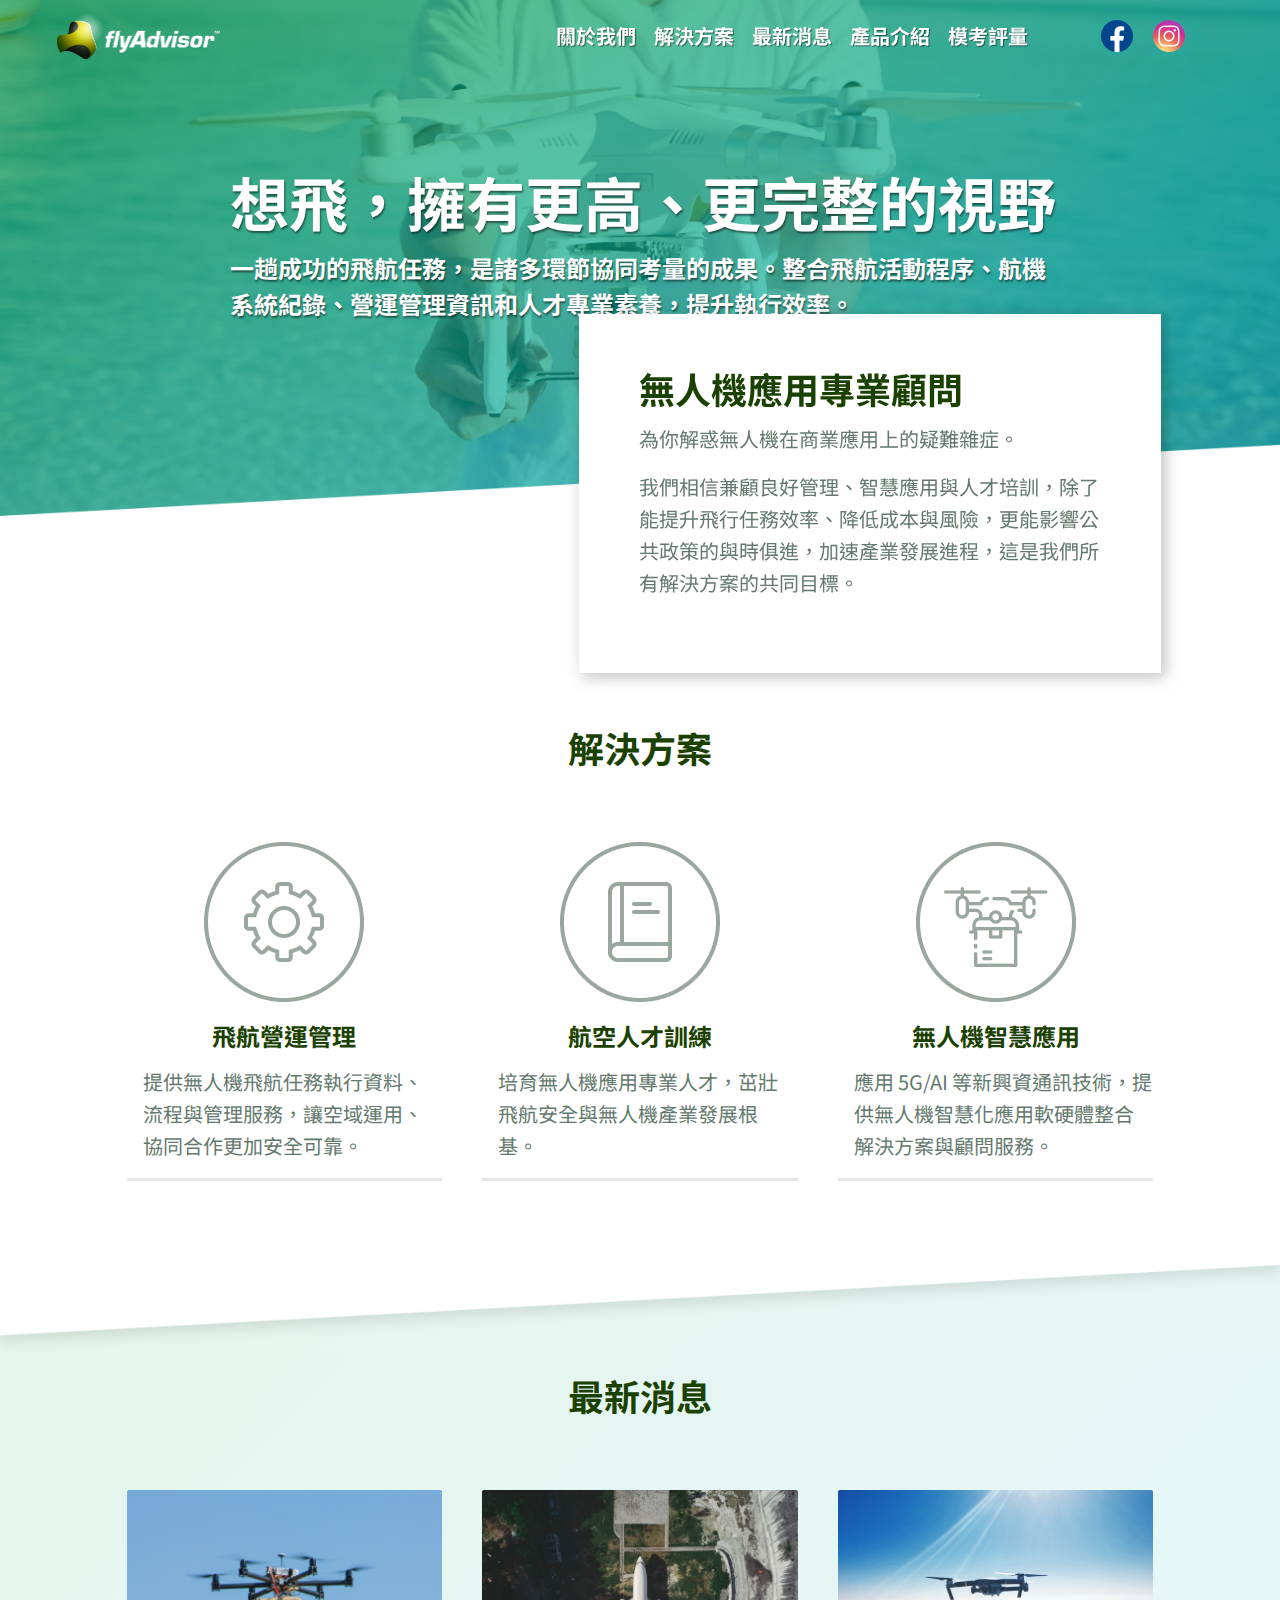
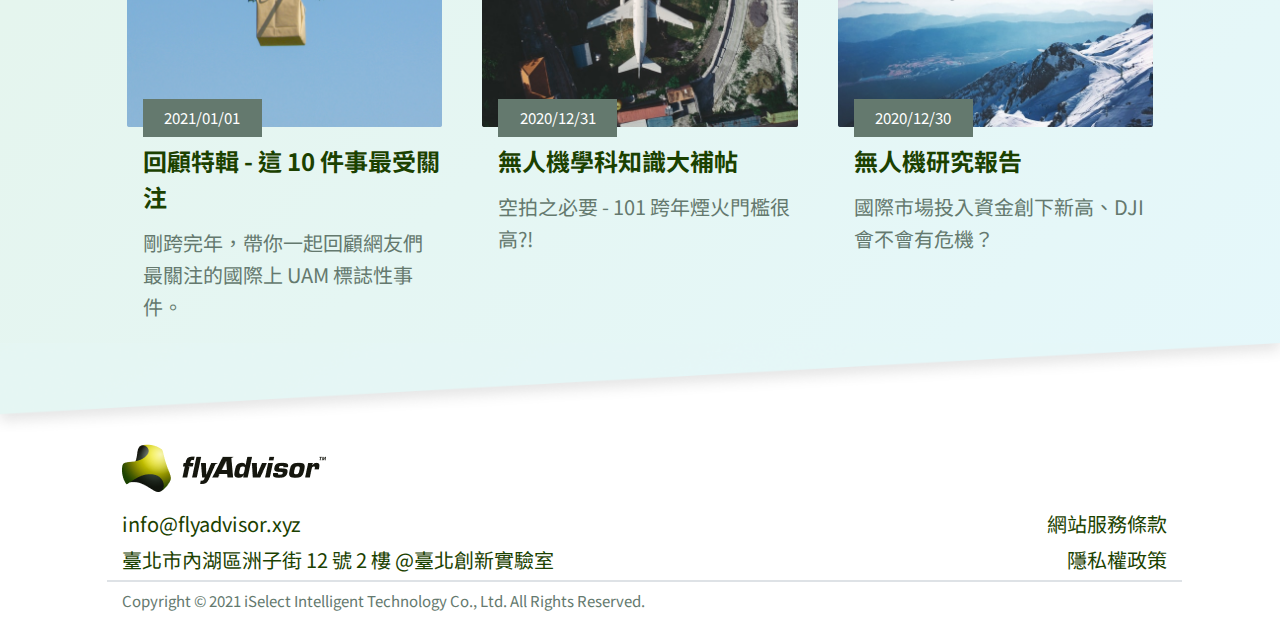
<file: index.html>
<!doctype html>
<html lang="en">

<head>
  <!-- Required meta tags -->
  <meta charset="utf-8">
  <meta name="viewport" content="width=device-width, initial-scale=1, shrink-to-fit=no">
  <title>flyAdvisor｜無人機應用專業顧問</title>
  <link rel="icon" href="favicon.ico" />
  <link rel="shortcut icon" href="favicon.ico" type="image/x-icon" />
  <!-- Bootstrap CSS -->
  <link rel="stylesheet" href="css/bootstrap.min.css">
  <link rel="stylesheet" href="css/style.css">
</head>

<body>
  <header>
    <nav id="navbar_top" class="navbar navbar-expand-md   navbar-dark bg-transparent fixed-top">
      <div class="container-fluid">
        <a class="navbar-brand" href="">
          <img class="nav-brand img-fluid" src="./images/index/logo橫-w.png" style="height:48px;">
        </a>
        <button class="navbar-toggler" type="button" data-toggle="collapse" data-target="#main_nav"
          aria-expanded="false" aria-label="Toggle navigation">
          <span class="navbar-toggler-icon"></span>
        </button>
        <div class="collapse navbar-collapse" id="main_nav">
          <ul class="navbar-nav ml-auto">
            <li class="nav-item  my-auto"><a class="nav-link nav-text" href="#aboutus" onclick="off();">關於我們</a></li>
            <li class="nav-item my-auto"><a class="nav-link  nav-text " href="#service" onclick="off();">解決方案</a></li>
            <li class="nav-item my-auto"><a class="nav-link nav-text" href="#news"onclick="off();">最新消息</a></li>
            <li class="nav-item my-auto"><a class="nav-link nav-text" href="./product.html" onclick="off();" target="_blank">產品介紹</a></li>
            <li class="nav-item my-auto"><a class="nav-link nav-text mr-lg-3 mr-md-1" href="http://www.flyadvisor.xyz/home/examlogin"  target="_blank">模考評量</a></li>
            <li class="nav-item my-auto ml-lg-5 mr-lg-5">
              <a href="https://www.facebook.com/ImflyAdvisorByiSIT/" class="mr-md-2 mr-xl-3" target="_blank"> <img src="./images/index/logo-fb.png"
                  alt=""></a>
              <a href="https://www.instagram.com/flyadvisor/" class="mr-lg-3" target="_blank"><img
                  src="./images/index/icon_Instagrams.png" alt=""></a>
            </li>
          </ul>
        </div> <!-- navbar-collapse.// -->
      </div> <!-- container.// -->
    </nav>

  </header>

  <div class="container-fluid">

    <div class="row">
      <picture>
        <source media="(min-width:768px)" srcset="./images/index/img_index-hero-d.png">
        <img class="img img-fluid" src="./images/index/img_index-hero-m.png" alt="">
      </picture>
  
      <div class="col-12 col-md-12 offset-lg-1 col-lg-10 hero-text">
        <h1>想飛，擁有更高、更完整的視野</h1>
        <p>一趟成功的飛航任務，是諸多環節協同考量的成果。整合飛航活動程序、航機系統紀錄、營運管理資訊和人才專業素養，提升執行效率。</p>
      </div>
    </div>



    <!---->
    <div class="flex-row"  id="aboutus">
      <div class="col-12 col-sm-12 col-md-12 col-lg-11  pl-0 pr-0  d-flex justify-content-sm-center justify-content-md-center justify-content-lg-end">
        <div class="about-us ">
          <h2 class="service-title mx-auto mt-5">無人機應用專業顧問</h2>
          <p class="service-text mx-auto">為你解惑無人機在商業應用上的疑難雜症。</p>
          <p class="service-text mx-auto mb-5">
            我們相信兼顧良好管理、智慧應用與人才培訓，除了能提升飛行任務效率、降低成本與風險，更能影響公共政策的與時俱進，加速產業發展進程，這是我們所有解決方案的共同目標。</p>
        </div>
      </div>
    </div>
  </div>
  <!---->
  <div class="row no-gutters" id="service">
    <div class="col-lg-1"></div>
    <div class="col-sm-12 col-md-12 col-lg-10">
      <div class="row no-gutters">
        <div class="col-sm-12 col-lg-12 text-center service-title mt-5 mb-5">解決方案</div>
        <div class="col-sm-12 col-md-4 col-lg-4 d-flex justify-content-center">
          <div class="card-body mx-auto text-center">
            <img class="mx-auto mb-3" src="./images/index/icon_index_service1.png" alt="Card image cap">
            <h5 class="card-title text-topic">飛航營運管理</h5>
            <p class="card-text service-text text-left">
              提供無人機飛航任務執行資料、流程與管理服務，讓空域運用、協同合作更加安全可靠。</p>
            <hr>
          </div>
        </div>
        <div class="col-sm-12 col-md-4 col-lg-4">
          <div class="card-body mx-auto text-center">
            <img class="mb-3" src="./images/index/icon_index_service2.png" alt="Card image cap">
            <h5 class="card-title text-topic">航空人才訓練</h5>
            <p class="card-text service-text text-left">培育無人機應用專業人才，茁壯飛航安全與無人機產業發展根基。</p>
            <hr>
          </div>
        </div>
        <div class="col-sm-12 col-md-4 col-lg-4">
          <div class="card-body mx-auto text-center">
            <img class="mb-3" src="./images/index/icon_index_service3.png" alt="Card image cap">
            <h5 class="card-title text-topic">無人機智慧應用</h5>
            <p class="card-text service-text text-left">應用 5G/AI
              等新興資通訊技術，提供無人機智慧化應用軟硬體整合解決方案與顧問服務。</p>
            <hr>
          </div>
        </div>
      </div>
    </div>
    <div class="col-lg-1"></div>

  </div>


  <!---->
  <div class="col-12 px-0 mt-5">
    <picture>
      <source media="(min-width:768px)" srcset="./images/index/bg_section02-d.png">
      <img class="img img-fluid" src="./images/index/bg_section02-m.png">
    </picture>
  </div>
  <div class="row no-gutters news" id="news">
    <div class="col-12 col-md-12 col-xl-12 text-center service-title mt-3 mb-3 mb-lg-5">最新消息</div>
    <div class="col-lg-1"></div>
    <div class="col-12 col-lg-10">
      <div class="row no-gutters">

        <div class="col-sm-12 col-md-4 col-lg-4">
          <a href="https://lihi1.cc/0fwbc"  target="_blank">
            <div class="card-body mx-auto">
              <img class="img-fluid mx-auto d-block mb-3" src="./images/index/img_index_news01.png">
              <div class="time"><p class="text-center">2021/01/01</p></div>
              <h5 class="card-title card-topic">回顧特輯 - 這 10 件事最受關注</h5>
              <p class="card-text card-text">剛跨完年，帶你一起回顧網友們最關注的國際上 UAM 標誌性事件。</p>
            </div>
          </a>
        </div>
        <div class="col-12 col-sm-12 col-md-4 col-lg-4 ">
          <a href="https://lihi1.cc/7VOXx"  target="_blank">

            <div class="card-body mx-auto">
              <img class="img-fluid mx-auto d-block mb-3" src="./images/index/img_index_news02.png" alt="Card image cap">
              <div class="time"><p class="text-center">2020/12/31</p></div>
              <h5 class="card-title card-topic">無人機學科知識大補帖</h5>
              <p class="card-text card-text">空拍之必要 - 101 跨年煙火門檻很高?!</p>
            </div>
          </a>
        </div>
        <div class="col-sm-12 col-md-4 col-lg-4">
          <a href="https://lihi1.cc/Yyzi0"  target="_blank">
            <div class="card-body mx-auto">
              <img class="img-fluid mx-auto d-block mb-3" src="./images/index/img_index_news03.png" alt="Card image cap">
              <div class="time"><p class="text-center">2020/12/30</p></div>
              <h5 class="card-title card-topic">無人機研究報告</h5>
              <p class="card-text card-text">國際市場投入資金創下新高、DJI 會不會有危機？</p>
            </div>
          </a>

        </div>
      </div>
    </div>
    <div class="col-lg-1"></div>

  </div>

  </section>
  <!---->
  <div class="row no-gutters">
    <div class="col-12 py-0">
    <picture>
      <source media="(min-width:768px)" srcset="./images/index/bg_section03-d.png">
      <img class="img img-fluid" src="./images/index/bg_section03-m.png">
    </picture>
  </div>
</div>
  <!---->
  <div id="footer">
    <div class="container-fluid">
      <div class="row">
        <div class="col-lg-1"></div>
        <div class="col-lg-11">
          <div class="row">
            <div class="col-12 col-sm-12">
              <img src="./images/index/logo橫-b.png" class="mb-3">
            </div>
            <div class="col-10 col-lg-5 col-sm-6">
              <a href="mailto:info@flyadvisor.xyz"  target="_blank">
                <p class="service-text" style="color: rgba(27, 65, 0, 1);">info@flyadvisor.xyz</p>
              </a>
              <a href="https://goo.gl/maps/EPhq67C7RP5ym5cX7"  target="_blank">
                <p class="service-text" style="color: rgba(27, 65, 0, 1);">臺北市內湖區洲子街 12 號 2 樓</br> @臺北創新實驗室</p>
              </a>
            </div>
            <div class="offset-lg-4 col-lg-2 col-md-6">
              <a href="http://www.flyadvisor.xyz/home/serviceterm"  target="_blank">
                <p class="service-text align-right" style="color: rgba(27, 65, 0, 1);">網站服務條款</p>
              </a>
              <a href="http://www.flyadvisor.xyz/home/privacypolicy"  target="_blank">
                <p class="service-text align-right" style="color: rgba(27, 65, 0, 1);">隱私權政策</p>
              </a>
            </div>
            <div class="col-12 col-md-12 col-lg-11 border" style="color: #64796E;"></div>
            <p class=" col-12 col-md-12 col-lg-11 footer-text mt-2">
              Copyright © 2021 iSelect Intelligent Technology Co., Ltd. All Rights Reserved.</p>

          </div>

          <p></p>
        </div>

      </div>


    </div>
    <div id="overlay"></div>
  </div>
  <!-- Optional JavaScript -->
  <!-- jQuery first, then Popper.js, then Bootstrap JS -->
  <script src="js/jquery-3.3.1.slim.min.js"></script>
  <script src="js/popper.min.js"></script>
  <script src="js/bootstrap.min.js"></script>
  <script>
    //navbar fixtop
    //if ($(window).width() > 992) {
    $(window).scroll(function () {
      if ($(this).scrollTop() > 80) {
        //$('#navbar_top').addClass("fixed-top");
        // add padding top to show content behind navbar
        $('body').css('padding-top', $('.navbar').outerHeight() + 'px');
        $('#navbar_top').removeClass("bg-transparent");
        $('#navbar_top').addClass("nav-color");
        // remove padding top from body
        $('body').css('padding-top', '0');
      }
      else if ($(this).scrollTop() == 0) {
        $('#navbar_top').removeClass("nav-color");
        $('#navbar_top').addClass("bg-transparent");
        // remove padding top from body
        $('body').css('padding-top', '0');
      }
    });
    //add black overlay on 
    $('#main_nav').on('show.bs.collapse', function () {
      $('#navbar_top').removeClass("bg-transparent");
      $('#navbar_top').addClass("nav-color");
      document.getElementById("overlay").style.display = "block";
    });
    $('#main_nav').on('hide.bs.collapse', function () {
      document.getElementById("overlay").style.display = "none";
    });

    function off() {
      $('#main_nav').collapse('hide');

    }

  </script>
</body>

</html>
</file>
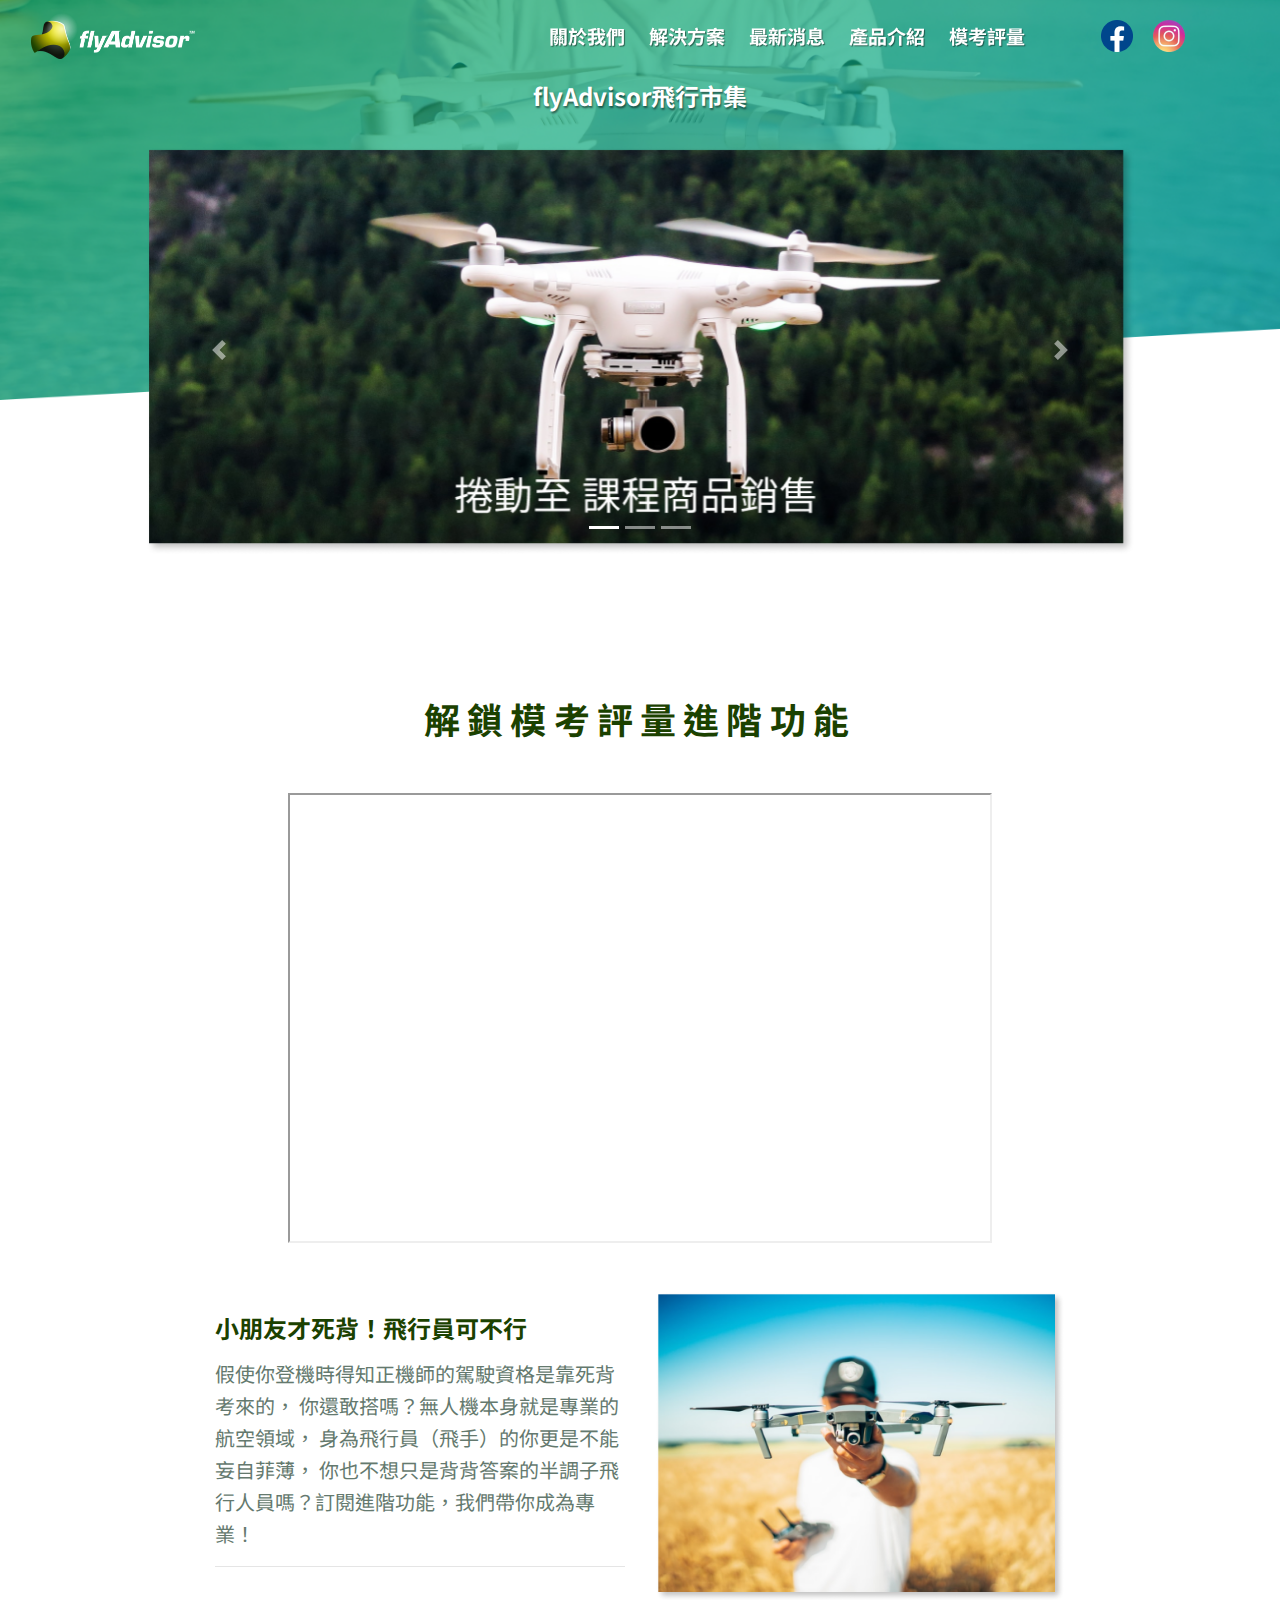
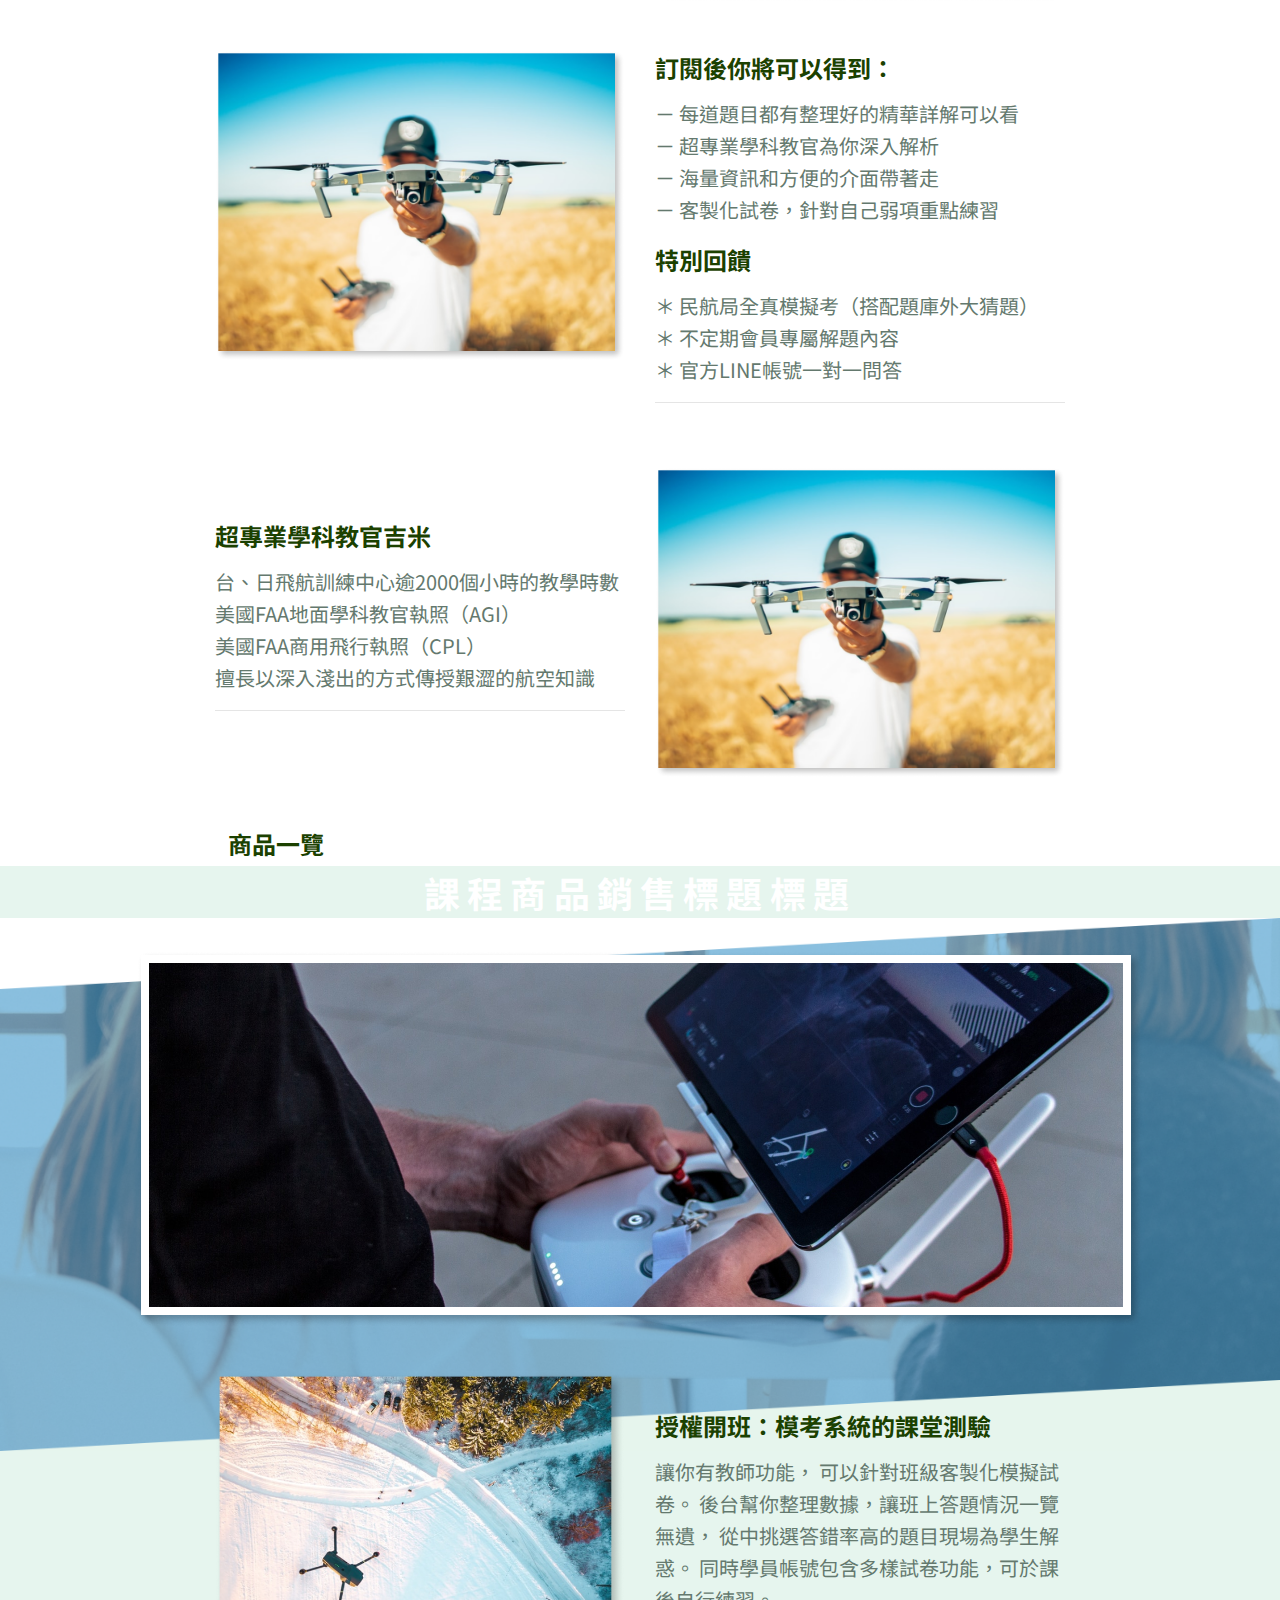
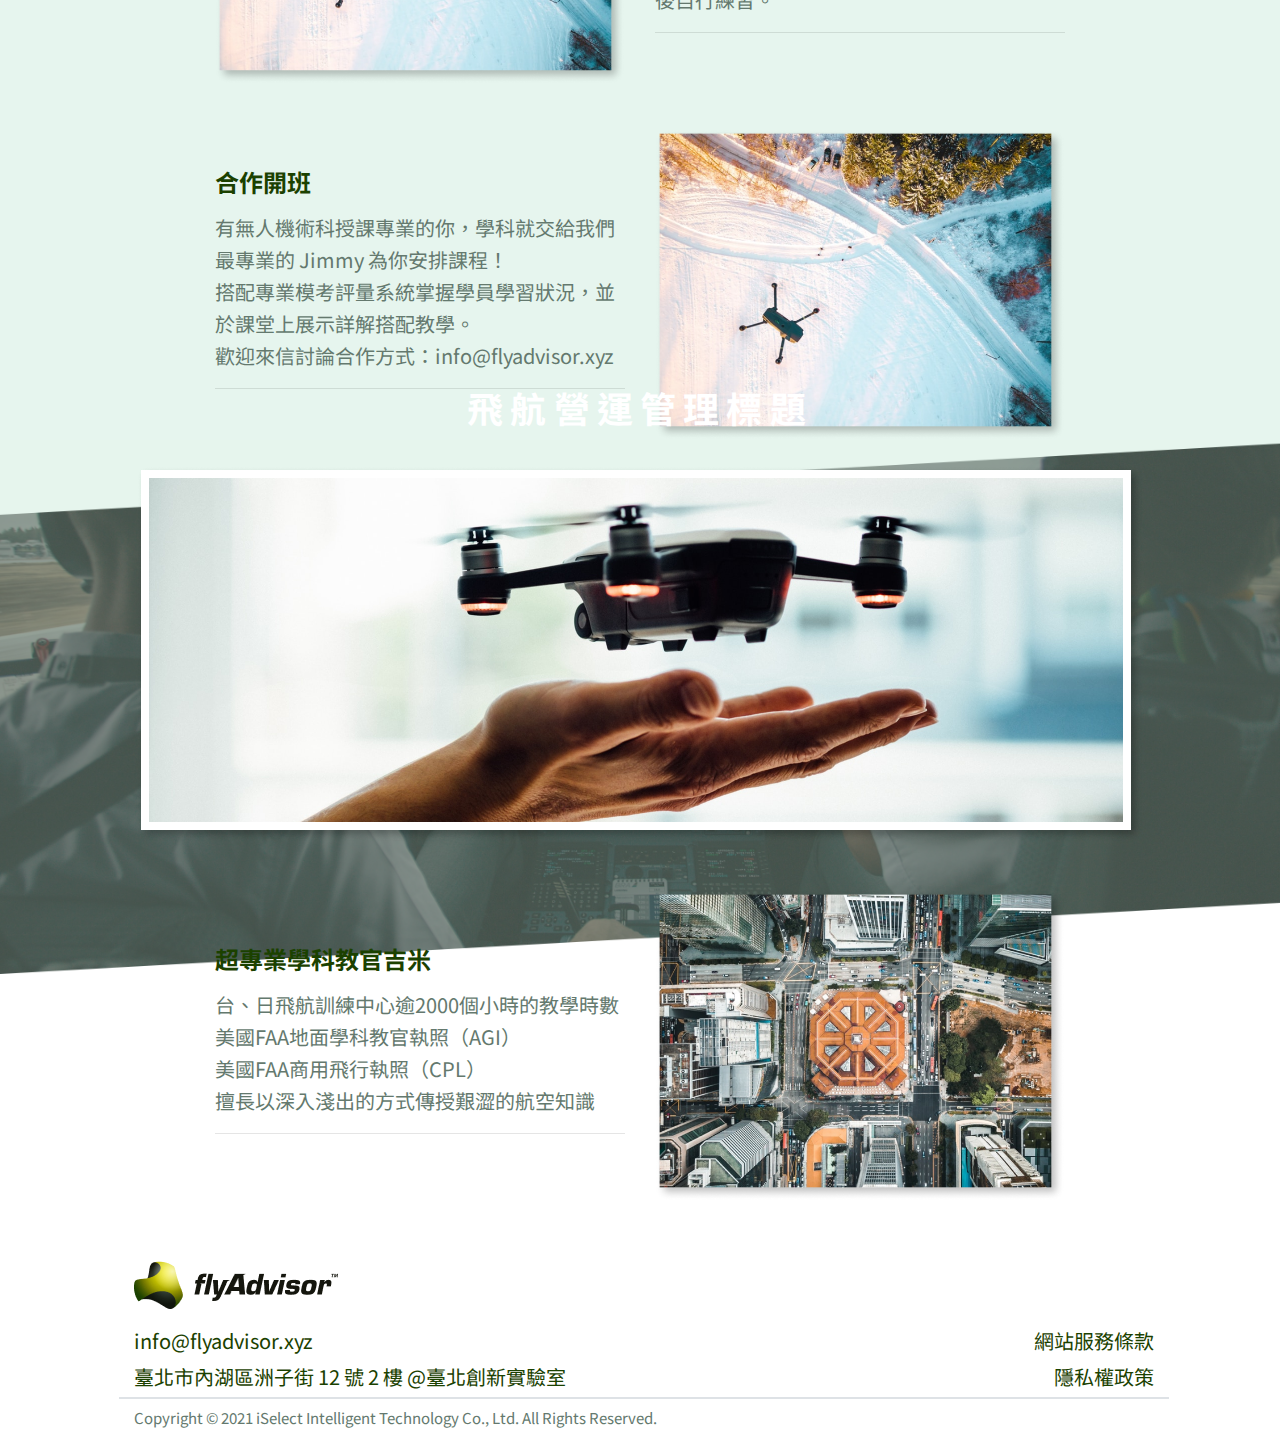
<file: product.html>
<!doctype html>
<html lang="en">

<head>
    <!-- Required meta tags -->
    <meta charset="utf-8">
    <meta name="viewport" content="width=device-width, initial-scale=1, shrink-to-fit=no">
    <title>flyAdvisor｜無人機應用專業顧問</title>
    <link rel="icon" href="favicon.ico" />
    <link rel="shortcut icon" href="favicon.ico" type="image/x-icon" />
    <!-- Bootstrap CSS -->
    <link rel="stylesheet" href="css/bootstrap.min.css">
    <link rel="stylesheet" href="css/product.css">
</head>

<body>
    <header>
        <nav id="navbar_top" class="navbar navbar-expand-md   navbar-dark bg-transparent fixed-top">
            <div class="container-fluid">
                <a class="navbar-brand" href="">
                    <img class="nav-brand img-fluid" src="./images/index/logo橫-w.png" style="height:48px;">
                </a>
                <button class="navbar-toggler" type="button" data-toggle="collapse" data-target="#main_nav"
                    aria-expanded="false" aria-label="Toggle navigation">
                    <span class="navbar-toggler-icon"></span>
                </button>
                <div class="collapse navbar-collapse" id="main_nav">
                    <ul class="navbar-nav ml-auto">
                        <li class="nav-item  my-auto"><a class="nav-link nav-text" href="./index.html#aboutus"
                                onclick="off();">關於我們</a></li>
                        <li class="nav-item my-auto"><a class="nav-link  nav-text " href="./index.html#service"
                                onclick="off();">解決方案</a></li>
                        <li class="nav-item my-auto"><a class="nav-link nav-text" href="./index.html#news"
                                onclick="off();">最新消息</a>
                        </li>
                        <li class="nav-item my-auto"><a class="nav-link nav-text" href="./product.html" onclick="off()"
                                ; target="_blank">產品介紹</a></li>
                        <li class="nav-item my-auto"><a class="nav-link nav-text mr-lg-3 mr-md-1"
                                href="http://www.flyadvisor.xyz/home/examlogin" target="_blank">模考評量</a></li>
                        <li class="nav-item my-auto ml-lg-5 mr-lg-5">
                            <a href="https://www.facebook.com/ImflyAdvisorByiSIT/" class="mr-md-2 mr-xl-3"
                                target="_blank"> <img src="./images/index/logo-fb.png" alt=""></a>
                            <a href="https://www.instagram.com/flyadvisor/" class="mr-lg-3" target="_blank"><img
                                    src="./images/index/icon_Instagrams.png" alt=""></a>
                        </li>
                    </ul>
                </div> <!-- navbar-collapse.// -->
            </div> <!-- container.// -->
        </nav>

    </header>

    <div class="container-fluid">

        <div class="row">
            <picture>
                <source media="(min-width:768px)" srcset="./images/product/img_product-hero-d.png">
                <img class="img img-fluid" src="./images/product/img_product-hero-m.png" alt="">
            </picture>


        </div>



        <!---->
        <div class="row carousel-title">
            <div class="col-12 col-md-12  col-lg-12  text-center mb-md-3 mb-lg-4">
                <h1 class="product-title">flyAdvisor飛行市集</h1>
            </div>
            <div
                class="col-12 col-sm-12 col-md-12 col-lg-12 d-flex justify-content-center justify-content-sm-center justify-content-md-center justify-content-lg-center">
                <div id="carousel" class="carousel slide slider" data-ride="carousel">
                    <ol class="carousel-indicators">
                        <li data-target="#carousel" data-slide-to="0" class="active"></li>
                        <li data-target="#carousel" data-slide-to="1"></li>
                        <li data-target="#carousel" data-slide-to="2"></li>
                    </ol>
                    <div class="carousel-inner">

                        <div class="carousel-item active">
                            <a href="#course">
                                <picture>
                                    <source media="(min-width:768px)" srcset="./images/product/Slider-d01.png">
                                    <img class="img img-fluid" src="./images/product/Slider-m01.png" alt="">
                                </picture>
                            </a>
                        </div>
                        <div class="carousel-item">
                            <a href="#management">
                                <picture>
                                    <source media="(min-width:768px)" srcset="./images/product/Slider-d02.png">
                                    <img class="img img-fluid" src="./images/product/Slider-m02.png" alt="">
                                </picture>
                            </a>
                        </div>
                        <div class="carousel-item">
                            <a href="https://www.google.com/?hl=zh_tw" target="_blank">
                                <picture>
                                    <source media="(min-width:768px)" srcset="./images/product/Slider-d03.png">
                                    <img class="img img-fluid" src="./images/product/Slider-m03.png" alt="">
                                </picture>
                            </a>
                        </div>
                    </div>
                    <a class="carousel-control-prev" href="#carousel" role="button" data-slide="prev">
                        <span class="carousel-control-prev-icon" aria-hidden="true"></span>
                        <span class="sr-only">Previous</span>
                    </a>
                    <a class="carousel-control-next" href="#carousel" role="button" data-slide="next">
                        <span class="carousel-control-next-icon" aria-hidden="true"></span>
                        <span class="sr-only">Next</span>
                    </a>
                </div>
            </div>
        </div>
        <!--youtube iframe-->
        <div class="row mt-5 mb-5" id="service">
            <div class="col-12 col-md-12 col-xl-12 text-center sales-topic mt-3 mb-3 mb-lg-5" style="color: #1B4100;">
                解鎖模考評量進階功能</div>
            <div
                class="col-12 col-sm-12 col-md-12 col-lg-12 d-flex justify-content-center justify-content-sm-center justify-content-md-center justify-content-lg-center">
                <iframe src="https://www.youtube.com/embed/ZvtGm841x9g"
                    allow="accelerometer; autoplay; clipboard-write; encrypted-media; gyroscope; picture-in-picture"
                    allowfullscreen></iframe>
            </div>
        </div>
        <!--圖文1-1-->
        <div class="row mb-5">
            <div class="order-lg-0 article-spacing"></div>
            <div class="col-12 col-md-12 col-lg order-1 order-lg-1 align-self-center">
                <div class="card-body mx-auto p-0">
                    <h5 class="card-title text-topic p-0">小朋友才死背！飛行員可不行</h5>
                    <p class="card-text service-text text-left p-0">
                        假使你登機時得知正機師的駕駛資格是靠死背考來的，
                        你還敢搭嗎？無人機本身就是專業的航空領域，
                        身為飛行員（飛手）的你更是不能妄自菲薄，
                        你也不想只是背背答案的半調子飛行人員嗎？訂閱進階功能，我們帶你成為專業！
                    </p>
                    <hr>
                </div>
            </div>
            <div class="col-12 col-md-12 col-lg order-0 order-lg-2">
                <img class="img img-fluid " src="./images/product/img1-1.png">
            </div>
            <div class="order-lg-4 article-spacing"></div>
        </div>
        <!--圖文1-2-->
        <div class="row mb-5">
            <div class="order-lg-0 article-spacing"></div>
            <div class="col-12 col-md-12 col-lg order-1 order-lg-2 align-self-center">
                <div class="card-body mx-auto p-0">
                    <h5 class="card-title text-topic p-0">訂閱後你將可以得到：</h5>
                    <p class="card-text service-text text-left p-0">
                        － 每道題目都有整理好的精華詳解可以看</br>
                        － 超專業學科教官為你深入解析</br>
                        － 海量資訊和方便的介面帶著走</br>
                        － 客製化試卷，針對自己弱項重點練習</p>

                    <h5 class="card-title text-topic p-0">特別回饋</h5>
                    <p class="card-text service-text text-left p-0">
                        ＊ 民航局全真模擬考（搭配題庫外大猜題）</br>
                        ＊ 不定期會員專屬解題內容</br>
                        ＊ 官方LINE帳號一對一問答</p>
                    <hr>
                </div>
            </div>
            <div class="col-12 col-md-12 col-lg order-0 order-lg-1">
                <img class="img img-fluid " src="./images/product/img1-2.png">
            </div>
            <div class="order-lg-4 article-spacing"></div>
        </div>
        <!--圖文1-3-->
        <div class="row mb-5">
            <div class="order-lg-0 article-spacing"></div>
            <div class="col-12 col-md-12 col-lg order-1 order-lg-1 align-self-center">
                <div class="card-body mx-auto p-0">
                    <h5 class="card-title text-topic p-0">超專業學科教官吉米</h5>
                    <p class="card-text service-text text-left p-0">
                        台、日飛航訓練中心逾2000個小時的教學時數</br>
                        美國FAA地面學科教官執照（AGI）</br>
                        美國FAA商用飛行執照（CPL）</br>
                        擅長以深入淺出的方式傳授艱澀的航空知識</p>
                    </p>
                    <hr>
                </div>
            </div>
            <div class="col-12 col-md-12 col-lg order-0 order-lg-2">
                <img class="img img-fluid " src="./images/product/img1-3.png">
            </div>
            <div class="order-lg-4 article-spacing"></div>
        </div>
        <!--商品API-->
        <div class="row mb-5">
            <div class="col-xl-2 col-lg-2"></div>
            <div class="col-12 col-md-12 col-xl-8 col-lg-8">
                <h3 class="text-topic">商品一覽</h3>
                <script async
                    src="https://api.piececart.com/jsapi/store/js?storeId=1377&apiKey=e5a6166ee1e64e08ac6c05817db8f1ed"></script>
            </div>
            <div class="col-xl-2 col-lg-2"></div>
        </div>
        <!--課程商品銷售標題標題-->
        <div class="row" id="course">
            <picture>
                <source media="(min-width:768px)" srcset="./images/product/img_bg_product01-d_slice.png">
                <img class="img img-fluid" src="./images/product/img_bg_product01-m_slice.png" alt="">
            </picture>

            <div class="col-12 col-md-12  col-lg-12 text-center">
                <h1></h1>
            </div>
        </div>
        <div class="row introduct-title" id="aboutus" style="background:rgba(230,245,238)">
            <div class="col-12 col-md-12  col-lg-12  text-center mb-md-4 mb-lg-4">
                <h1 class="sales-topic" style="color:white;">課程商品銷售標題標題</h1>
            </div>
            <div
                class="col-12 col-sm-12 col-md-12 col-lg-12 d-flex justify-content-center justify-content-sm-center justify-content-md-center justify-content-lg-center">
                <picture>
                    <source media="(min-width:768px)" srcset="./images/product/A2-d.png">
                    <img class="img img-fluid" src="./images/product/A2-m.png" alt="">
                </picture>
            </div>
            <div class="col-12" style="height:5vh;"></div>
        </div>

        <!--圖文2-1-->
        <div class="row" style="background:rgba(230,245,238)">
            <div class="order-lg-0 article-spacing"></div>
            <div class="col-12 col-md-12 col-lg order-1 order-lg-2 align-self-center">
                <div class="card-body mx-auto p-0">
                    <h5 class="card-title text-topic p-0">授權開班：模考系統的課堂測驗</h5>
                    <p class="card-text service-text text-left p-0">
                        讓你有教師功能，
                        可以針對班級客製化模擬試卷。
                        後台幫你整理數據，讓班上答題情況一覽無遺，
                        從中挑選答錯率高的題目現場為學生解惑。
                        同時學員帳號包含多樣試卷功能，可於課後自行練習。</p>
                    <hr>
                </div>
            </div>
            <div class="col-12 col-md-12 col-lg order-0 order-lg-1">
                <img class="img img-fluid" src="./images/product/img2-1.png">
            </div>
            <div class="col-0 order-lg-4 article-spacing"></div>
            <div class="col-12 order-5" style="height:5vh; background:rgba(230,245,238);"></div>
        </div>

        <!--圖文2-2-->
        <div class="row" style="background:rgba(230,245,238)">
            <div class="order-lg-0 article-spacing"></div>
            <div class="col-12 col-md-12 col-lg order-1 order-lg-1 align-self-center">
                <div class="card-body mx-auto p-0">
                    <h5 class="card-title text-topic p-0">合作開班</h5>
                    <p class="card-text service-text text-left p-0">
                        有無人機術科授課專業的你，學科就交給我們最專業的 Jimmy 為你安排課程！<br>
                        搭配專業模考評量系統掌握學員學習狀況，並於課堂上展示詳解搭配教學。<br>
                        歡迎來信討論合作方式：info@flyadvisor.xyz</p>
                    <hr>
                </div>
            </div>
            <div class="col-12 col-md-12 col-lg order-0 order-lg-2">
                <img class="img img-fluid" src="./images/product/img2-2.png">
            </div>
            <div class="col-0 order-lg-4 article-spacing"></div>
        </div>
        <!--飛航營運管理標題-->
        <div class="row" id="management">
            <picture>
                <source media="(min-width:768px)" srcset="./images/product/img_bg_product02-d_slice.png">
                <img class="img img-fluid" src="./images/product/img_bg_product02-m_slice.png" alt="">
            </picture>

            <div class="col-12 col-md-12  col-lg-12 hero-text text-center">
                <h1></h1>
            </div>
        </div>
        </section>
        <div class="row introduct-title mb-5" id="aboutus">
            <div class="col-12 col-md-12  col-lg-12  text-center mb-md-5 mb-lg-4">
                <h1 class="sales-topic" style="color:white;">飛航營運管理標題</h1>
            </div>
            <div
                class="col-12 col-sm-12 col-md-12 col-lg-12 d-flex justify-content-center justify-content-sm-center justify-content-md-center justify-content-lg-center">
                <picture>
                    <source media="(min-width:768px)" srcset="./images/product/B1-d.png">
                    <img class="img img-fluid" src="./images/product/B1-m.png" alt="">
                </picture>
            </div>
        </div>
        <!--圖文3-->
        <div class="row  mb-5">
            <div class="order-lg-0 article-spacing"></div>
            <div class="col-12 col-md-12 col-lg order-1 order-lg-1 align-self-center">
                <div class="card-body mx-auto p-0">
                    <h5 class="card-title text-topic p-0">超專業學科教官吉米</h5>
                    <p class="card-text service-text text-left p-0">
                        台、日飛航訓練中心逾2000個小時的教學時數</br>
                        美國FAA地面學科教官執照（AGI）</br>
                        美國FAA商用飛行執照（CPL）</br>
                        擅長以深入淺出的方式傳授艱澀的航空知識</p>
                    <hr>
                </div>
            </div>
            <div class="col-12 col-md-12 col-lg order-0 order-lg-2">
                <img class="img img-fluid" src="./images/product/img3.png">
            </div>
            <div class="order-lg-4 article-spacing"></div>
        </div>
        <!---->
        <div id="footer">
            <div class="container-fluid">
                <div class="row">
                    <div class="col-lg-1"></div>
                    <div class="col-lg-11">
                        <div class="row">
                            <div class="col-12 col-sm-12">
                                <img src="./images/index/logo橫-b.png" class="mb-3">
                            </div>
                            <div class="col-10 col-lg-5 col-sm-6">
                                <a href="mailto:info@flyadvisor.xyz" target="_blank">
                                    <p class="service-text" style="color: rgba(27, 65, 0, 1);">info@flyadvisor.xyz</p>
                                </a>
                                <a href="https://goo.gl/maps/EPhq67C7RP5ym5cX7" target="_blank">
                                    <p class="service-text" style="color: rgba(27, 65, 0, 1);">臺北市內湖區洲子街 12 號 2 樓<br
                                            class="d-md-none">
                                        @臺北創新實驗室</p>
                                </a>
                            </div>
                            <div class="offset-lg-4 col-lg-2 col-md-6">
                                <a href="http://www.flyadvisor.xyz/home/serviceterm" target="_blank">
                                    <p class="service-text align-right" style="color: rgba(27, 65, 0, 1);">網站服務條款</p>
                                </a>
                                <a href="http://www.flyadvisor.xyz/home/privacypolicy" target="_blank">
                                    <p class="service-text align-right" style="color: rgba(27, 65, 0, 1);">隱私權政策</p>
                                </a>
                            </div>
                            <div class="col-12 col-md-12 col-lg-11 border" style="color: #64796E;"></div>
                            <p class=" col-12 col-md-12 col-lg-11 footer-text mt-2">
                                Copyright © 2021 iSelect Intelligent Technology Co., Ltd. All Rights Reserved.</p>

                        </div>

                        <p></p>
                    </div>

                </div>


            </div>
            <div id="overlay"></div>
        </div>
        <!-- Optional JavaScript -->
        <!-- jQuery first, then Popper.js, then Bootstrap JS -->
        <script src="js/jquery-3.3.1.slim.min.js"></script>
        <script src="js/popper.min.js"></script>
        <script src="js/bootstrap.min.js"></script>
        <script>
            //navbar fixtop
            //if ($(window).width() > 992) {
            $(window).scroll(function () {
                if ($(this).scrollTop() > 80) {
                    //$('#navbar_top').addClass("fixed-top");
                    // add padding top to show content behind navbar
                    $('body').css('padding-top', $('.navbar').outerHeight() + 'px');
                    $('#navbar_top').removeClass("bg-transparent");
                    $('#navbar_top').addClass("nav-color");
                    // remove padding top from body
                    $('body').css('padding-top', '0');
                }
                else if ($(this).scrollTop() == 0) {
                    $('#navbar_top').removeClass("nav-color");
                    $('#navbar_top').addClass("bg-transparent");
                    // remove padding top from body
                    $('body').css('padding-top', '0');
                }
            });
            //add black overlay on 
            $('#main_nav').on('show.bs.collapse', function () {
                $('#navbar_top').removeClass("bg-transparent");
                $('#navbar_top').addClass("nav-color");
                document.getElementById("overlay").style.display = "block";
            });
            $('#main_nav').on('hide.bs.collapse', function () {
                document.getElementById("overlay").style.display = "none";
            });

            function off() {
                $('#main_nav').collapse('hide');

            }
            $('#carouselExampleControls').carousel({
                interval: 3000
            })

        </script>
</body>

</html>
</file>
<file: css/style.css>
@import url('https://fonts.googleapis.com/css2?family=Noto+Sans+TC&display=swap');

* {
    font-family: 'Noto Sans TC', sans-serif;
}

html {
    scroll-behavior: smooth;
}

body,
html {
    height: 100%;
}

#aboutus:target:before {
    content: "";
    display: block;
    height: 33vh;
    /* fixed header height*/
    margin: -33vh 0 0;
    /* negative fixed header height */
}

#service,
#news:target {
    padding-top: 73px;
    margin-top: -73px;
}

#overlay {
    display: none;
    width: 100%;
    height: 100%;
    position: fixed;
    top: 0;
    left: 0;
    right: 0;
    bottom: 0;
    background-color: rgba(0, 0, 0, 0.5);
    z-index: 1;
    cursor: pointer;
    opacity: 0.5;
}

hr {
    border-width: medium;
    color: black;
}


ul>li {
    margin-left: auto;
    margin-right: auto;
}


.nav-color {
    background: linear-gradient(135deg, #009944 0%, #00B5D4 100%);
    z-index: 2;
}



.news {
    background: linear-gradient(135deg, rgba(0, 153, 68, 0.1)0%, rgba(0, 181, 212, 0.1)100%);
}

.hero {
    background-image: url("../img/img_index-hero-d.png");
    background-size: contain;
    background-repeat: no-repeat;
    width: calc(100% + 30px);
    height: 0;
    padding-top: 40.27%;
    padding-right: 0;
    padding-left: 0;
}

.service-text {
    font-style: normal;
    font-weight: normal;
    font-size: 20px;
    line-height: 32px;
    color: rgba(100, 121, 110, 1);
}

.text-topic {
    font-style: normal;
    font-weight: bold;
    font-size: 24px;
    line-height: 36px;
    color: #1B4100;
}

.card-topic {
    font-style: normal;
    font-weight: bold;
    font-size: 24px;
    line-height: 36px;
    color: #1B4100;
    padding-left: 1.25vw;
}

.card-text {
    font-style: normal;
    font-weight: normal;
    font-size: 20px;
    line-height: 32px;
    color: rgba(100, 121, 110, 1);
    padding-left: 1.25vw;
}

.service-title {
    font-style: normal;
    font-weight: bold;
    font-size: 36px;
    line-height: 32px;
    color: rgba(27, 65, 0, 1);
    line-height: 53px;

}



.footer-text {
    height: 32px;
    font-style: normal;
    font-weight: normal;
    font-size: 15px;
    line-height: 32px;
    line-height: 22px;
    color: #64796E;
}

.service-border {
    border: 1px solid #64796E;
}

.time {
    width: 119px;
    height: 38px;
    /* Gray-100 */
    background: #64796E;
    display: table;
    margin-top: -44px;
    margin-left: 1.25vw;
    z-index: 1;
    position: absolute;
}

.time p {
    color: white;
    width: 79px;
    height: 22px;

    /* Brand / info */
    font-size: 15px;
    line-height: 22px;
    text-align: center;
    vertical-align: middle;
    display: table-cell;
}




@media (max-width: 767px) {
    .nav-text {
        width: 120px;
        font-style: normal;
        font-weight: bold;
        font-size: 20px;
        line-height: 30px;
        color: white !important;
        margin-right: 0;
        margin-bottom: 2vh;
        text-align: center;
        text-shadow: 1px 1px 1px rgba(0, 0, 0, 0.5);
        /* identical to box height */
    }

    .hero-text {
        position: absolute;
        top: 22vh;
        text-align: left;
        color: white;
    }

    .nav-FB {
        margin-right: 15px;
        margin-bottom: 12px;
    }

    .hero-text>h1 {
        font-size: 40px;
        line-height: 59px;
        font-style: normal;
        font-weight: bold;
        margin-left: auto;
        margin-right: auto;
        text-shadow: 1px 2px 2px rgba(0, 0, 0, 0.5);

    }

    .hero-text>p {
        font-size: 22px;
        line-height: 36px;
        font-style: normal;
        font-weight: bold;
        margin-left: auto;
        margin-right: auto;
        text-shadow: 1px 2px 2px rgba(0, 0, 0, 0.5);
    }

    .hero {
        background-image: url("../img/img_index-hero-m.png");
        background-size: contain;
        background-repeat: no-repeat;
        width: calc(100% + 30px);
        padding-top: 144%;
    }

    .service-title {
        font-style: normal;
        font-weight: bold;
        font-size: 30px;
        line-height: 44px;

    }

    .about-us {
        margin-top: -30vh;
        width: calc(100vw - 15px);
        background: #FFFFFF;
        filter: drop-shadow(4px 4px 8px rgba(0, 0, 0, 0.25));
    }

    .about-us>h2 {
        width: calc(100vw - 90px);

    }

    .about-us>p {
        width: calc(100vw - 90px);

    }


}

@media(max-width: 480px) {
    .hero-text {
        position: absolute;
        top: 15vh;
        text-align: left;
        color: white;
    }

    .hero-text>h1 {
        font-size: 40px;
        width: 321px;
        line-height: 58px;
        font-style: normal;
        font-weight: bold;
        text-shadow: 1px 2px 2px rgba(0, 0, 0, 0.5);
        margin-left: auto;
        margin-right: auto;
    }

    .hero-text>p {
        font-size: 24px;
        width: 320px;
        line-height: 36px;
        font-style: normal;
        font-weight: bold;
        margin-left: auto;
        margin-right: auto;
        text-shadow: 1px 2px 2px rgba(0, 0, 0, 0.5);
    }

    .about-us {
        margin-top: -8vh;
        width: calc(100vw - 15px);
        background: #FFFFFF;
        filter: drop-shadow(4px 4px 8px rgba(0, 0, 0, 0.25));
    }

}


@media (min-width: 768px) {
    .nav-text {
        width: 98px;
        font-style: normal;
        font-weight: bold;
        font-size: 20px;
        line-height: 30px;
        color: white !important;
        text-shadow: 1px 1px 1px rgba(0, 0, 0, 0.5);
        /* identical to box height */
    }

    br {
        display: none;
    }

    .hero-text>h1 {
        font-size: 40px;
        line-height: 80px;
        font-style: normal;
        font-weight: bold;
        text-shadow: 1px 2px 2px rgba(0, 0, 0, 0.5);
        padding-left: 8.5vw;
    }

    .hero-text>p {
        font-size: 24px;
        line-height: 36px;
        font-style: normal;
        font-weight: bold;
        padding-left: 8.5vw;
        padding-right: 8.5vw;
        text-shadow: 1px 2px 2px rgba(0, 0, 0, 0.5);
    }


    .nav-brand {
        margin-left: 2vw;
        margin-top: -2px;
    }

    .hero-text {
        position: absolute;
        top: 8vh;
        text-align: left;
        color: white;

    }

    .about-us {
        margin-top: -2vh;
        width: 582px;
        height: 359px;
        background: #FFFFFF;
        filter: drop-shadow(4px 4px 8px rgba(0, 0, 0, 0.25));
    }

    .about-us>h2 {
        width: 462px;

    }

    .about-us>p {
        width: 462px;

    }

    .nav-icon {
        margin-left: 3vw;
        margin-right: 4vw;
    }

    .align-right {
        text-align: right;
    }
}
#footer p{
margin-bottom: 4px !important;

}


@media(min-width:992px) {
    .about-us {
        margin-top: -12vh;
        width: 582px;
        height: 359px;
        background: #FFFFFF;
        filter: drop-shadow(4px 4px 8px rgba(0, 0, 0, 0.25));
    }
}

@media (min-width: 1200px) {


    .hero-text {
        top: 18vh;
        left: 0;
        text-align: left;
        color: white;
    }

    .hero-text>h1 {
        font-size: 59px;
        line-height: 80px;
        font-style: normal;
        font-weight: bold;
        text-shadow: 1px 2px 2px rgba(0, 0, 0, 0.5);
    }

    .hero-text>p {
        font-size: 24px;
        line-height: 36px;
        max-width: 1150px;
        font-style: normal;
        font-weight: bold;
        text-shadow: 1px 2px 2px rgba(0, 0, 0, 0.5);
    }

    .navbar .navbar-collapse {
        text-align: center;

    }

    .about-us {
        margin-top: calc(-18vh - 40px);
        width: 582px;
        height: 359px;
        background: #FFFFFF;
        filter: drop-shadow(4px 4px 8px rgba(0, 0, 0, 0.25));
    }

}
</file>
<file: css/product.css>
@import url('https://fonts.googleapis.com/css2?family=Noto+Sans+TC&display=swap');

* {
    font-family: 'Noto Sans TC', sans-serif;
}

html {
    scroll-behavior: smooth;
}

body,
html {
    height: 100%;
}

#course:target:before,
#management:target:before {
    content: "";
    display: block;
    height: 33vh;
    /* fixed header height*/
    margin: -33vh 0 0;
    /* negative fixed header height */
}

#service,
#news:target {
    padding-top: 73px;
    margin-top: -73px;
}

#overlay {
    display: none;
    width: 100%;
    height: 100%;
    position: fixed;
    top: 0;
    left: 0;
    right: 0;
    bottom: 0;
    background-color: rgba(0, 0, 0, 0.5);
    z-index: 1;
    cursor: pointer;
    opacity: 0.5;
}

a {
    border-width: medium;
    color: black;
}


ul>li {
    margin-left: auto;
    margin-right: auto;
}


.nav-color {
    background: linear-gradient(135deg, #009944 0%, #00B5D4 100%);
    z-index: 2;
}



.news {
    background: linear-gradient(135deg, rgba(0, 153, 68, 0.1)0%, rgba(0, 181, 212, 0.1)100%);
}

.service-text {
    font-style: normal;
    font-weight: normal;
    font-size: 20px;
    line-height: 32px;
    color: rgba(100, 121, 110, 1);
}

.text-topic {
    font-style: normal;
    font-weight: bold;
    font-size: 24px;
    line-height: 36px;
    color: #1B4100;
}

.card-topic {
    font-style: normal;
    font-weight: bold;
    font-size: 24px;
    line-height: 36px;
    color: #1B4100;
    padding-left: 1.25vw;
}

.card-text {
    font-style: normal;
    font-weight: normal;
    font-size: 20px;
    line-height: 32px;
    color: rgba(100, 121, 110, 1);
    padding-left: 1.25vw;
}

.service-title {
    font-style: normal;
    font-weight: bold;
    font-size: 36px;
    line-height: 32px;
    color: rgba(27, 65, 0, 1);
    line-height: 53px;

}



.footer-text {
    height: 32px;
    font-style: normal;
    font-weight: normal;
    font-size: 15px;
    line-height: 32px;
    line-height: 22px;
    color: #64796E;
}

.service-border {
    border: 1px solid #64796E;
}

.time {
    width: 119px;
    height: 38px;
    /* Gray-100 */
    background: #64796E;
    display: table;
    margin-top: -44px;
    margin-left: 1.25vw;
    z-index: 1;
    position: absolute;
}

.time p {
    color: white;
    width: 79px;
    height: 22px;

    /* Brand / info */
    font-size: 15px;
    line-height: 22px;
    text-align: center;
    vertical-align: middle;
    display: table-cell;
}

.slider {
    max-width: 990px;

}

.product-title {
    font-style: normal;
    font-weight: bold;
    font-size: 24px;
    line-height: 36px;
    /* identical to box height */

    text-align: center;

    color: #FFFFFF;

    text-shadow: 1px 2px 2px rgba(0, 0, 0, 0.5);
}

.sales-topic {
    font-style: normal;
    font-weight: bold;
    font-size: 36px;
    line-height: 53px;
    text-align: center;
    letter-spacing: 0.2em;
}

iframe {
    width: 55vw;
    height: 50vh;
}

.introduct-title {
    margin-top: calc(-60vh + 20%);
}

.article-spacing {
    display: flex;
    width: 15.6vw;
}




@media (max-width: 767px) {
    .nav-text {
        width: 120px;
        font-style: normal;
        font-weight: bold;
        font-size: 20px;
        line-height: 30px;
        color: white !important;
        margin-right: 0;
        margin-bottom: 2vh;
        text-align: center;
        text-shadow: 1px 1px 1px rgba(0, 0, 0, 0.5);
        /* identical to box height */
    }

    .hero-text {
        position: absolute;
        top: 22vh;
        text-align: left;
        color: white;
    }

    .nav-FB {
        margin-right: 15px;
        margin-bottom: 12px;
    }

    .hero-text>h1 {
        font-size: 40px;
        line-height: 59px;
        font-style: normal;
        font-weight: bold;
        margin-left: auto;
        margin-right: auto;
        text-shadow: 1px 2px 2px rgba(0, 0, 0, 0.5);

    }

    .hero-text>p {
        font-size: 22px;
        line-height: 36px;
        font-style: normal;
        font-weight: bold;
        margin-left: auto;
        margin-right: auto;
        text-shadow: 1px 2px 2px rgba(0, 0, 0, 0.5);
    }

    .hero {
        background-image: url("../img/img_index-hero-m.png");
        background-size: contain;
        background-repeat: no-repeat;
        width: calc(100% + 30px);
        padding-top: 144%;
    }

    .service-title {
        font-style: normal;
        font-weight: bold;
        font-size: 30px;
        line-height: 44px;

    }

    .about-us {
        margin-top: -30vh;

    }

    .about-us>h2 {
        width: calc(100vw - 90px);

    }

    .about-us>p {
        width: calc(100vw - 90px);

    }

    .carousel-title {
        margin-top: calc(-55vh);
    }

    .introduct-title {
        margin-top: calc(-90vh + 15%);

    }

    iframe {
        width: 100%;
        height: 300px;
    }

    .article-spacing {
        display: flex;
        width: 0;
    }

}

@media(max-width: 480px) {
    .hero-text {
        position: absolute;
        top: 15vh;
        text-align: left;
        color: white;
    }

    .hero-text>h1 {
        font-size: 40px;
        width: 321px;
        line-height: 58px;
        font-style: normal;
        font-weight: bold;
        text-shadow: 1px 2px 2px rgba(0, 0, 0, 0.5);
        margin-left: auto;
        margin-right: auto;
    }

    .hero-text>p {
        font-size: 24px;
        width: 320px;
        line-height: 36px;
        font-style: normal;
        font-weight: bold;
        margin-left: auto;
        margin-right: auto;
        text-shadow: 1px 2px 2px rgba(0, 0, 0, 0.5);
    }

    .about-us {
        width: calc(100vw - 15px);
    }

    .carousel-title {
        margin-top: calc(-35vh);
    }



    .introduct-title {
        margin-top: calc(-50vh + 15%);

    }
}


@media (min-width: 768px) {
    .nav-text {
        width: 100px;
        font-style: normal;
        font-weight: bold;
        font-size: 19px;
        line-height: 30px;
        color: white !important;
        text-shadow: 1px 1px 1px rgba(0, 0, 0, 0.5);
        /* identical to box height */
    }



    .hero-text>h1 {
        font-size: 40px;
        line-height: 80px;
        font-style: normal;
        font-weight: bold;
        text-shadow: 1px 2px 2px rgba(0, 0, 0, 0.5);
        padding-left: 8.5vw;
    }

    .hero-text>p {
        font-size: 24px;
        line-height: 36px;
        font-style: normal;
        font-weight: bold;
        padding-left: 8.5vw;
        padding-right: 8.5vw;
        text-shadow: 1px 2px 2px rgba(0, 0, 0, 0.5);
    }


    .nav-brand {
        margin-top: -2px;
    }

    .hero-text {
        position: absolute;
        top: 8vh;
        text-align: left;
        color: white;

    }

    .about-us {
        width: 582px;
        height: 359px;
    }

    .about-us>h2 {
        width: 462px;

    }

    .about-us>p {
        width: 462px;

    }

    .nav-icon {
        margin-left: 3vw;
        margin-right: 4vw;
    }

    .align-right {
        text-align: right;
    }

    #footer p {
        margin-bottom: 4px !important;
    }

    .carousel-title {
        margin-top: calc(-40vh + 25%);
    }

    .introduct-title {
        margin-top: calc(-45vh + 30px);

    }
}


@media(min-width:992px) {
    .about-us {
        width: 582px;
        height: 359px;
    }

    .carousel-title {
        margin-top: calc(-30vh);
    }

}

@media (min-width: 1200px) {


    .hero-text {
        top: 18vh;
        left: 0;
        text-align: left;
        color: white;
    }

    .hero-text>h1 {
        font-size: 59px;
        line-height: 80px;
        font-style: normal;
        font-weight: bold;
        text-shadow: 1px 2px 2px rgba(0, 0, 0, 0.5);
    }

    .hero-text>p {
        font-size: 24px;
        line-height: 36px;
        max-width: 1150px;
        font-style: normal;
        font-weight: bold;
        text-shadow: 1px 2px 2px rgba(0, 0, 0, 0.5);
    }

    .navbar .navbar-collapse {
        text-align: center;

    }

    .about-us {
        width: 582px;
        height: 359px;
    }

    .carousel-title {
        margin-top: calc(-40vh + 3%);
    }

    .introduct-title {
        margin-top: calc(-77vh + 8%);

    }

}
</file>
